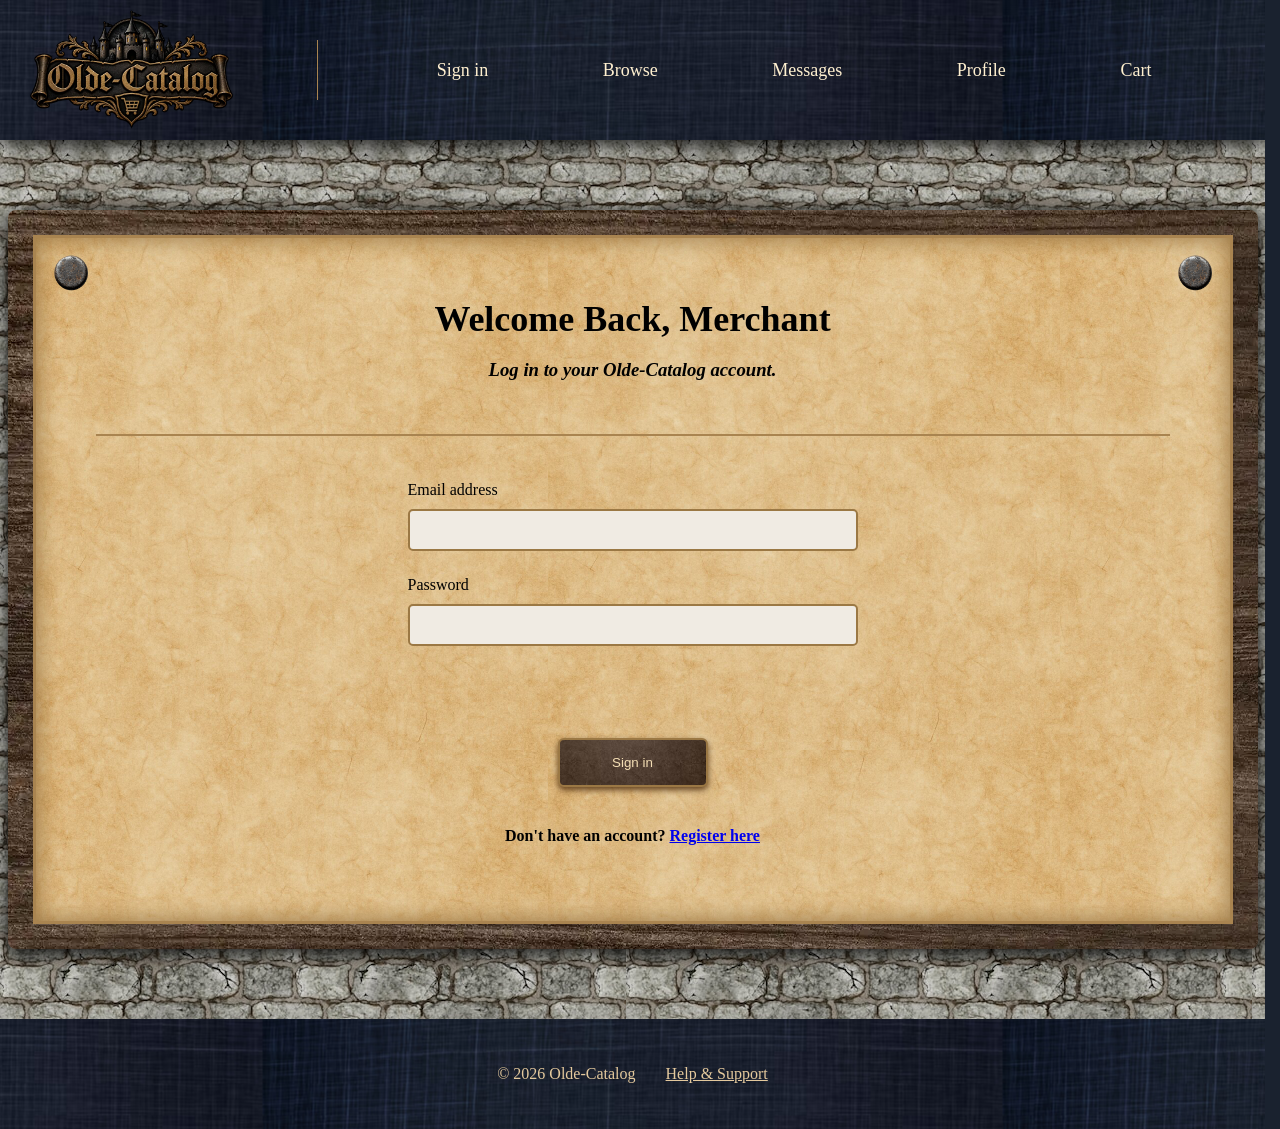
<file: login.html>
<!doctype html>
<html lang="en">
  <head>
    <!--
	Milestone 2
	Author: Sebastian Jeansonne
	File: registration.html
	-->
    <meta charset="UTF-8" />
    <meta name="viewport" content="width=device-width, initial-scale=1.0" />
    <meta name="author" content="Sebastian Jeansonne" />
    <meta name="description" content="Register New User" />
    <title>Olde-Catalog - Login</title>

    <link rel="stylesheet" href="css/global.css" />
    <link rel="stylesheet" href="css/header-footer.css" />
    <link rel="stylesheet" href="css/main.css" />
    <link rel="stylesheet" href="css/login.css" />
    
    <script src="js/login.js" defer></script>
  </head>

  <body>
    <!-- HEADER AND NAVIGATION -->
    <header>
      <div class="header-content">
        <div class="logo-window">
          <h1>
            <a href="index.html"
              ><img src="images/logo.webp" width="300" height="150" alt="logo"
            /></a>
          </h1>
        </div>

        <!-- navigation menu -->
        <nav aria-label="Main navigation">
          <a href="login.html">Sign in</a>
          <a href="index.html">Browse</a>
          <a href="messages.html">Messages</a>
          <a href="profile.php">Profile</a>
          <a href="cart.html">Cart</a>
        </nav>
      </div>
    </header>

    <!-- MAIN CONTENT -->
    <main class="wooden-frame">
      <div class="parchment-panel">
        <img src="images/iron-rivet.png" class="nail-left" alt="" />
        <img src="images/iron-rivet.png" class="nail-right" alt="" />

        <!-- page heading -->
        <div class="login-heading">
          <h2>Welcome Back, Merchant</h2>
          <h3><em>Log in to your Olde-Catalog account.</em></h3>
        </div>

        <!-- registration form -->
        <section class="login-panel">
          <form class="login-form" action="backend/login.php" method="post">
            <!-- username/email field -->
            <div class="login-field">
              <!-- email field -->
              <label for="email">Email address</label>
              <input
                id="email"
                name="email"
                type="email"
                autocomplete="username"
                required
              />
            </div>

            <!-- password field -->
            <div class="login-field">
              <label for="password">Password</label>
              <input
                id="password"
                name="password"
                type="password"
                autocomplete="current-password"
              />
            </div>

            <!-- room to display error message -->
            <p id="login-error" role="alert"></p>

            <!-- login button -->
            <div class="login-action">
              <button class="leather-button" type="submit">Sign in</button>
            </div>

            <!-- link to registration -->
            <p class="registration-link">
              <strong>
                Don't have an account?
                <a href="registration.html">Register here</a></strong
              >
            </p>
          </form>
        </section>
      </div>
    </main>

    <!-- FOOTER -->
    <footer>
      <div class="footer-content">
        <p>&copy; 2026 Olde-Catalog</p>
        <a href="support.html">Help & Support</a>
      </div>
    </footer>
  </body>
</html>
</file>
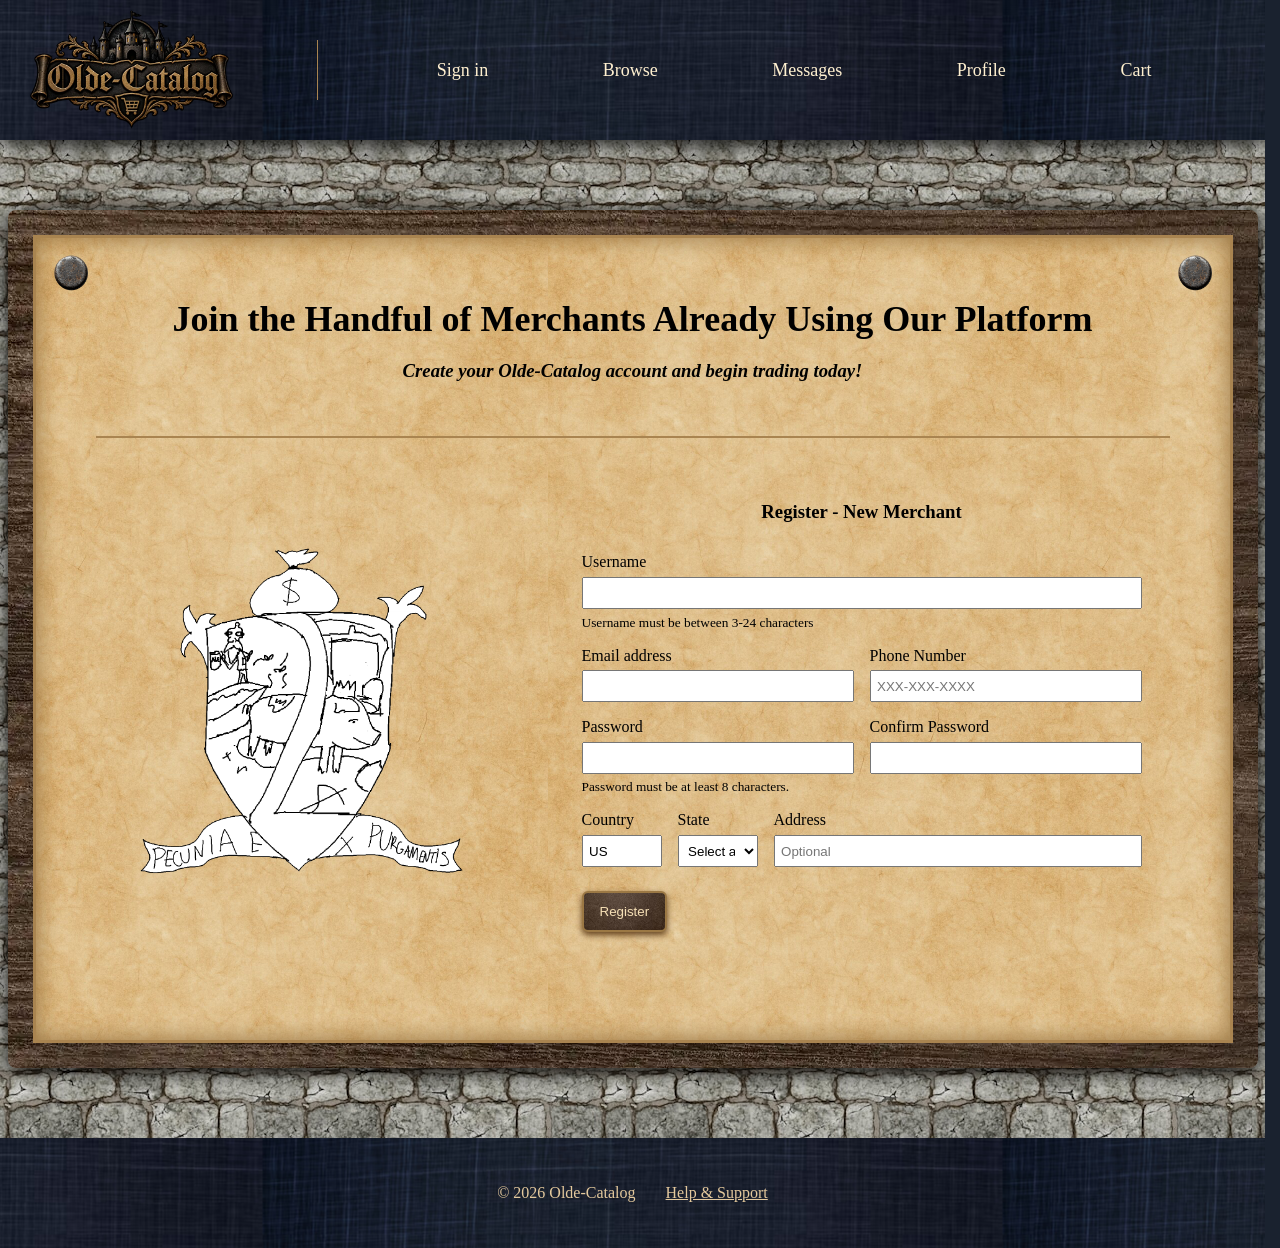
<file: registration.html>
<!doctype html>
<html lang="en">
  <head>
    <!--
	Milestone 2
	Author: Sebastian Jeansonne
	File: registration.html
	-->
    <meta charset="UTF-8" />
    <meta name="viewport" content="width=device-width, initial-scale=1.0" />
    <meta name="author" content="Sebastian Jeansonne" />
    <meta name="description" content="Register New User" />
    <title>Olde-Catalog - Registration</title>

    <link rel="stylesheet" href="css/global.css" />
    <link rel="stylesheet" href="css/header-footer.css" />
    <link rel="stylesheet" href="css/main.css" />
    <link rel="stylesheet" href="css/registration.css" />

    <script src="js/registration.js" defer></script>
  </head>

  <body>
    <!-- HEADER AND NAVIGATION -->
    <header>
      <div class="header-content">
        <div class="logo-window">
          <h1>
            <a href="index.html"
              ><img src="images/logo.webp" width="300" height="150" alt="logo"
            /></a>
          </h1>
        </div>

        <!-- navigation menu -->
        <nav aria-label="Main navigation">
          <a href="login.html">Sign in</a>
          <a href="index.html">Browse</a>
          <a href="messages.html">Messages</a>
          <a href="profile.php">Profile</a>
          <a href="cart.html">Cart</a>
        </nav>
      </div>
    </header>

    <!-- MAIN CONTENT -->
    <main class="wooden-frame">
      <div class="parchment-panel">
        <img src="images/iron-rivet.png" class="nail-left" alt="" />
        <img src="images/iron-rivet.png" class="nail-right" alt="" />

        <!-- page heading -->
        <div class="registration-heading">
          <h2>Join the Handful of Merchants Already Using Our Platform</h2>
          <h3>
            <em>Create your Olde-Catalog account and begin trading today!</em>
          </h3>
        </div>

        <!-- registration layout -->
        <div class="registration-layout">
          <!-- registration artwork -->
          <div class="registration-image">
            <img
              src="images/pig-crest.png"
              alt="A shield depicting a pig juxtaposed by two scenes: 
				        his front is surrounded by wealth and opulence, his rear surrounded by slop and squalor."
            />
          </div>

          <!-- registration form -->
          <section class="registration-panel">
            <h3>Register - New Merchant</h3>
            <form id=registrationForm class="registration-form" novalidate>
              <!-- username field -->
              <div class="registration-field full-width">
                <label for="username">Username</label>
                <input
                  id="username"
                  name="username"
                  type="text"
                  autocomplete="username"
                  minlength="3"
                  maxlength="24"
                  required
                  aria-describedby="username-error"
                />
                <small id="username-error" class="registration-error"
                  >Username must be between 3-24 characters</small
                >
              </div>

              <!-- email field -->
              <div class="registration-field">
                <label for="email">Email address</label>
                <input
                  id="email"
                  name="email"
                  type="email"
                  autocomplete="email"
                  required
                />
              </div>

              <!-- phone field -->
              <div class="registration-field">
                <label for="phone">Phone Number</label>
                <input
                  id="phone"
                  name="phone"
                  type="tel"
                  autocomplete="tel"
                  inputmode="tel"
                  placeholder="XXX-XXX-XXXX"
                />
              </div>

              <!-- password field -->
              <div class="registration-field">
                <label for="password">Password</label>
                <input
                  id="password"
                  name="password"
                  type="password"
                  autocomplete="new-password"
                  minlength="8"
                  required
                  aria-describedby="password-error"
                />
                <small id="password-error" class="registration-error"
                  >Password must be at least 8 characters.</small
                >
              </div>

              <!-- confirm password field -->
              <div class="registration-field">
                <label for="confirmPassword">Confirm Password</label>
                <input
                  id="confirmPassword"
                  name="confirmPassword"
                  type="password"
                  autocomplete="new-password"
                  required
                />
              </div>

              <!-- country field -->
              <div class="registration-field">
                <label for="country">Country</label>
                <input
                  type="text"
                  id="country"
                  name="country"
                  value="US"
                  readonly
                />
              </div>

              <!-- state field -->
              <div class="registration-field">
                <label for="state">State</label>
                <select id="state" name="state" required>
                  <option value="">Select a state</option>
                  <option value="AL">AL</option>
                  <option value="AK">AK</option>
                  <option value="AZ">AZ</option>
                  <option value="AR">AR</option>
                  <option value="CA">CA</option>
                  <option value="CO">CO</option>
                  <option value="CT">CT</option>
                  <option value="DE">DE</option>
                  <option value="FL">FL</option>
                  <option value="GA">GA</option>
                  <option value="HI">HI</option>
                  <option value="ID">ID</option>
                  <option value="IL">IL</option>
                  <option value="IN">IN</option>
                  <option value="IA">IA</option>
                  <option value="KS">KS</option>
                  <option value="KY">KY</option>
                  <option value="LA">LA</option>
                  <option value="ME">ME</option>
                  <option value="MD">MD</option>
                  <option value="MA">MA</option>
                  <option value="MI">MI</option>
                  <option value="MN">MN</option>
                  <option value="MS">MS</option>
                  <option value="MO">MO</option>
                  <option value="MT">MT</option>
                  <option value="NE">NE</option>
                  <option value="NV">NV</option>
                  <option value="NH">NH</option>
                  <option value="NJ">NJ</option>
                  <option value="NM">NM</option>
                  <option value="NY">NY</option>
                  <option value="NC">NC</option>
                  <option value="ND">ND</option>
                  <option value="OH">OH</option>
                  <option value="OK">OK</option>
                  <option value="OR">OR</option>
                  <option value="PA">PA</option>
                  <option value="RI">RI</option>
                  <option value="SC">SC</option>
                  <option value="SD">SD</option>
                  <option value="TN">TN</option>
                  <option value="TX">TX</option>
                  <option value="UT">UT</option>
                  <option value="VT">VT</option>
                  <option value="VA">VA</option>
                  <option value="WA">WA</option>
                  <option value="WV">WV</option>
                  <option value="WI">WI</option>
                  <option value="WY">WY</option>
                </select>
              </div>

              <!-- address field -->
              <div class="registration-field">
                <label for="address">Address</label>
                <input
                  id="address"
                  name="address"
                  type="text"
                  autocomplete="street-address"
                  placeholder="Optional"
                />
              </div>

              <!-- submit button -->
              <div class="registration-action">
                <button class="leather-button" type="submit">Register</button>
              </div>

              <!-- response message -->
              <p
                class="registration-response"
                id="registration-response"
                role="status"
                aria-live="polite"
              ></p>
            </form>
          </section>
        </div>
      </div>
    </main>

    <!-- FOOTER -->
    <footer>
      <div class="footer-content">
        <p>&copy; 2026 Olde-Catalog</p>
        <a href="support.html">Help & Support</a>
      </div>
    </footer>
  </body>
</html>
</file>
<file: css/global.css>
/* includes padding and borders in element width/height calculations */
* {
  box-sizing: border-box;
}

/* reserves space for the scrollbar to prevent layout shifts */
html {
  scrollbar-gutter: stable;
  scrollbar-color: #63411e #f0e5d4;
  background-color: #1A222F;
}

body {
  display: flex;
  flex-direction: column;
  min-height: 100vh;

  background-image: url("../images/background-stone.jpg");
  font-family: "Times New Roman", Times, serif;
  margin: 0;
}

h2 {
  font-size: 36px;
  margin: 0 0 20px;
  text-align: center;
}

/* profile picture */
#pfp {
  width: 150px;
  height: 150px;
  border: 2px solid #8b693b;
  border-radius: 50%;
  object-fit: cover;
}

.leather-button {
  display: inline-block;
  padding: 15px 20px;

  background-image: url("../images/button-leather.jpg");
  background-position: center;
  background-size: cover;

  color: #f5dfb5;
  text-decoration: none;
  text-align: center;

  border: 2px solid #9b7844;
  border-radius: 6px;
  box-shadow: 0 3px 6px #63411e;
}

.leather-button:hover {
  filter: brightness(0.8);
  transform: translateY(-2px);
}
</file>
<file: css/header-footer.css>
/* header and navigation bar */
header {
  background-image: url("../images/background-navy-banner.jpg");
  background-position: center;
  box-shadow: 0 3px 20px black;
}

.header-content {
  max-width: 1500px;
  width: 100%;
  margin: 0 auto;
  padding: 10px 25px;

  display: flex;
  align-items: center;
  gap: 30px;
}

.logo-window {
  position: relative;
  flex-shrink: 0;
  padding-right: 80px;
}

.logo-window:hover img {
  transform: scale(1.05);
}

/* vertical divider line to the right of the logo window */
.logo-window::after {
  content: "";
  position: absolute;
  right: 0;
  top: 50%;
  transform: translateY(-50%);

  height: 60px;
  border-right: 1px solid #a98450;
}

.logo-window h1 {
  margin: 0;
}

.logo-window img {
  display: block;
  width: auto;
  height: 120px;

  transition: transform 0.1s ease-in-out;
}

header nav {
  display: flex;
  flex: 1;
  flex-wrap: wrap;
  align-items: center;
  justify-content: space-evenly;
  gap: 10px;
}

header nav a {
  display: flex;
  flex-direction: row;
  align-items: center;
  justify-content: center;

  padding: 12px 16px;
  color: #fff0d0;
  text-decoration: none;
  text-align: center;
  font-size: 18px;
  border-radius: 8px;

  transition: all 0.1s ease-in-out;
}

header nav a:hover {
  transform: scale(1.1);
  text-decoration: underline;
}

header nav img {
  width: 30px;
  height: 30px;
  object-fit: contain;
}

/* footer */
footer {
  margin-top: auto;

  padding: 20px;
  text-align: center;
  background-image: url("../images/background-navy-banner.jpg");
  background-position: center;
  color: #e4c99d;
}

footer a {
  color: #e4c99d;
}

.footer-content {
  max-width: 1500px;
  width: 100%;
  margin: 0 auto;
  padding: 10px 25px;

  display: flex;
  align-items: center;
  justify-content: center;
  gap: 30px;
}
</file>
<file: css/main.css>
/* main content */
/* outer wooden frame */
.wooden-frame {
  width: 100%;
  max-width: 1250px;
  margin: 70px auto 70px;
  padding: 25px;

  background-image: url("../images/background-dark-wood.webp");
  border-radius: 8px;
  box-shadow: 0 3px 20px black;
}

/* inner parchment panel */
.parchment-panel {
  position: relative;
  padding: 60px;

  background-image: url("../images/background-parchment.jpg");
  background-size: 512px 512px;
  background-repeat: repeat;

  border: 3px solid #a98450;
  box-shadow: inset 0 0 25px #94703d;
}

.nail-left,
.nail-right {
  position: absolute;
  width: 50px;
  height: auto;
  top: 10px;
}

.nail-left {
  left: 10px;
}

.nail-right {
  right: 10px;
}

.placeholder {
  text-align: center;
}
</file>
<file: css/login.css>
/* login heading */
.login-heading {
  text-align: center;
  padding-bottom: 35px;
  margin-bottom: 45px;
  border-bottom: 2px solid #a98450;
}

.login-heading h2 {
  margin-bottom: 15px;
}

/* login panel */
.login-panel {
  width: 100%;
  max-width: 450px;
  margin: 0 auto;
}

/* login form */
.login-form {
  display: flex;
  flex-direction: column;
  gap: 25px;
}

/* individual form fields */
.login-field {
  display: flex;
  flex-direction: column;
  gap: 10px;
}

/* input styling */
.login-field input {
  width: 100%;
  padding: 10px;
  font: inherit;

  background-color: #f0ebe3;
  color: #382415;

  border: 2px solid #9b7844;
  border-radius: 5px;
}

/* login button */
.login-action {
  display: flex;
  justify-content: center;
  margin-top: 10px;
}

/* registration link */
.registration-link {
  text-align: center;
  margin-top: 15px;
}

button {
  width: 150px;
}

#login-error {
  text-align: center;
}
</file>
<file: css/registration.css>
/* registration heading */
.registration-heading {
  text-align: center;
  padding-bottom: 35px;
  margin-bottom: 45px;
  border-bottom: 2px solid #a98450;
}

.registration-heading p {
  margin: 0;
  font-size: 18px;
  color: #5b4029;
}

/* registration layout */
.registration-layout {
  display: flex;
  flex-wrap: wrap;
  align-items: start;
  gap: 40px;
}

/* registration artwork */
.registration-image {
  flex: 1 1 350px;
  min-width: 0;
  margin-top: 40px;

  display: flex;
  justify-content: center;
}

.registration-image img {
  display: block;
  width: 100%;
  max-width: 350px;
  height: auto;

  /* mix-blend-mode: multiply; */
}

/* registration form */
.registration-panel {
  flex: 2 1 480px;
  min-width: 0;
}

.registration-panel h3 {
  text-align: center;
  margin-bottom: 30px;
}

.registration-form {
  display: grid;

  grid-template-columns: repeat(6, minmax(0, 1fr));
  gap: 1rem;

  width: 100%;
  max-width: 35rem;
  margin: 0 auto;
  box-sizing: border-box;
}

/* Individual form fields */

.parchment-panel .registration-field {
  display: flex;
  flex-direction: column;

  min-width: 0;
  gap: 0.35rem;
}

/* Username spans the entire form */

.parchment-panel .registration-field:nth-child(1) {
  grid-column: 1 / -1;
}

/* Email and phone */

.parchment-panel .registration-field:nth-child(2),
.parchment-panel .registration-field:nth-child(3) {
  grid-column: span 3;
}

/* Password and confirmation */

.parchment-panel .registration-field:nth-child(4),
.parchment-panel .registration-field:nth-child(5) {
  grid-column: span 3;
}

/* Country, state, and address */

.parchment-panel .registration-field:nth-child(6) {
  grid-column: span 1;
}

.parchment-panel .registration-field:nth-child(7) {
  grid-column: span 1;
}

.parchment-panel .registration-field:nth-child(8) {
  grid-column: span 4;
}

/* Labels */

.parchment-panel .registration-field label {
  display: block;
  width: 100%;
}

/* Input elements */

.parchment-panel .registration-field input,
.parchment-panel .registration-field select {
  display: block;

  width: 100%;
  min-width: 0;
  min-height: 2rem;

  padding: 0.35rem;
  box-sizing: border-box;
}

/* Error message */

.parchment-panel .registration-error {
  display: block;
  width: 100%;
}

/*submit */

.parchment-panel .registration-action {
  grid-column: 1 / -1;

  display: flex;
  justify-content: left;
  align-items: center;

  width: 100%;
  margin-top: 0.5rem;
}

.parchment-panel .leather-button {
  padding: 0.7rem 1rem;
  cursor: pointer;
}

/* Response message*/

.parchment-panel .registration-response {
  grid-column: 1 / -1;
  width: 100%;
  text-align: center;
}

/*responsive*/

@media (max-width: 600px) {
  .parchment-panel .logo {
    width: 12rem;
    height: 7rem;
  }

  .parchment-panel nav {
    flex-wrap: wrap;
  }

  .parchment-panel nav a {
    flex: 1 1 30%;
  }

  .parchment-panel .registration-form {
    grid-template-columns: repeat(2, minmax(0, 1fr));
  }

  .parchment-panel .registration-field:nth-child(1),
  .parchment-panel .registration-action,
  .parchment-panel .registration-response {
    grid-column: 1 / -1;
  }

  .parchment-panel .registration-field:nth-child(2),
  .parchment-panel .registration-field:nth-child(3),
  .parchment-panel .registration-field:nth-child(4),
  .parchment-panel .registration-field:nth-child(5) {
    grid-column: span 1;
  }

  .parchment-panel .registration-field:nth-child(6),
  .parchment-panel .registration-field:nth-child(7) {
    grid-column: span 1;
  }

  .parchment-panel .registration-field:nth-child(8) {
    grid-column: 1 / -1;
  }
}
</file>
